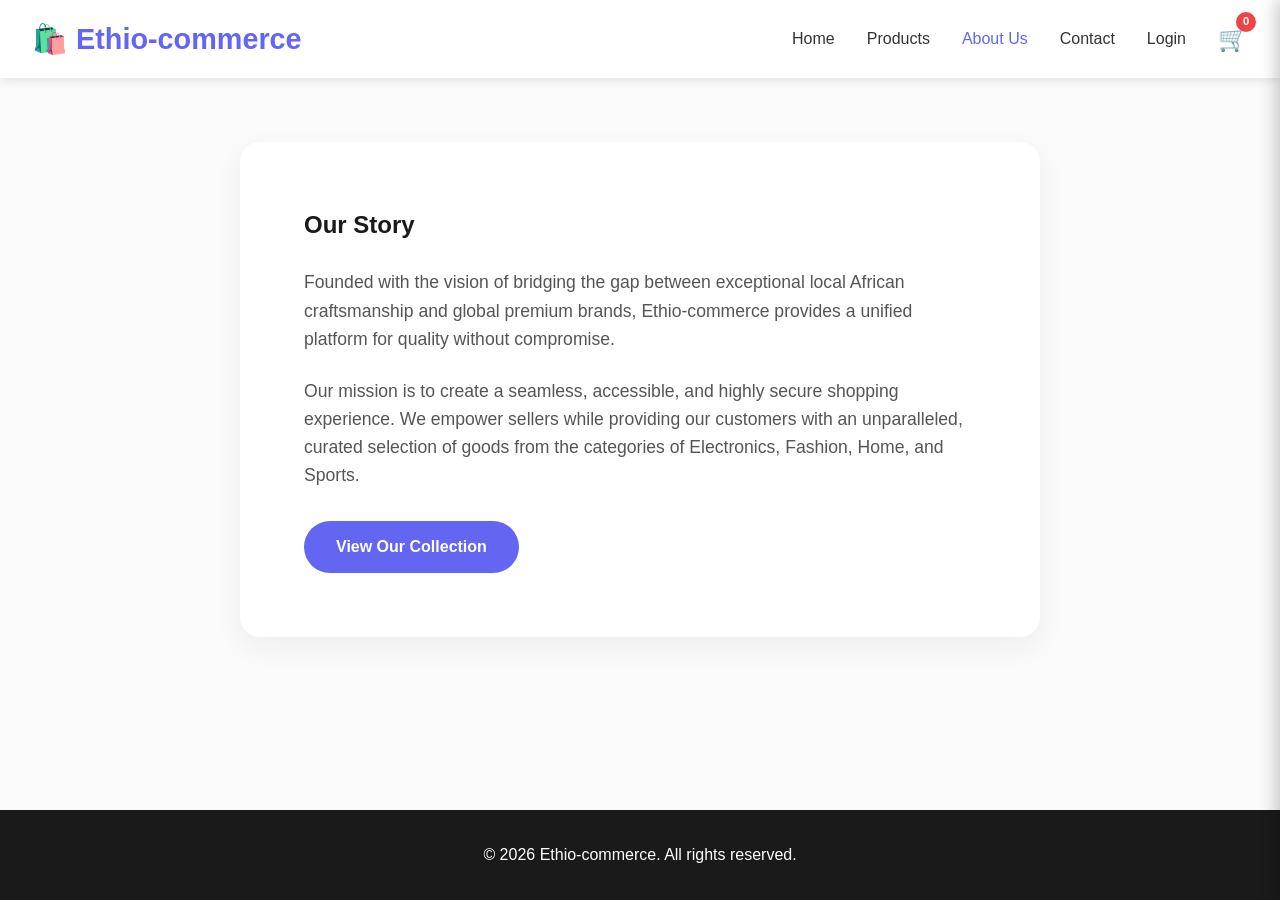
<file: about.html>
<!DOCTYPE html>
<html lang="en">
<head>
    <meta charset="UTF-8">
    <meta name="viewport" content="width=device-width, initial-scale=1.0">
    <title>About Us - Ethio-commerce</title>
    <link rel="stylesheet" href="style.css">
    <style>
        .about-content { max-width: 800px; margin: 0 auto; background: white; padding: 4rem; border-radius: 20px; box-shadow: 0 10px 30px rgba(0,0,0,0.05); }
        .about-content h2 { margin-bottom: 1.5rem; color: #1a1a1a; }
        .about-content p { margin-bottom: 1.5rem; font-size: 1.1rem; color: #555; }
    </style>
</head>
<body>
    <header>
        <nav>
            <a href="index.html" class="logo">🛍️ Ethio-commerce</a>
            <ul class="nav-links">
                <li><a href="index.html">Home</a></li>
                <li><a href="products.html">Products</a></li>
                <li><a href="about.html" class="active">About Us</a></li>
                <li><a href="contact.html">Contact</a></li>
                <li><a href="login.html" class="auth-link">Login</a></li>
                <li><div class="cart-icon" onclick="toggleCart()">🛒<span class="cart-count" id="cartCount">0</span></div></li>
            </ul>
        </nav>
    </header>

    <main>
        <div class="container">
            <div class="about-content">
                <h2>Our Story</h2>
                <p>Founded with the vision of bridging the gap between exceptional local African craftsmanship and global premium brands, Ethio-commerce provides a unified platform for quality without compromise.</p>
                <p>Our mission is to create a seamless, accessible, and highly secure shopping experience. We empower sellers while providing our customers with an unparalleled, curated selection of goods from the categories of Electronics, Fashion, Home, and Sports.</p>
                <div style="margin-top: 2rem;">
                    <a href="products.html" class="btn btn-primary">View Our Collection</a>
                </div>
            </div>
        </div>
    </main>

    <div class="cart-sidebar" id="cartSidebar">
        <div class="cart-header"><h2>Shopping Cart</h2><button class="close-cart" onclick="toggleCart()">✕</button></div>
        <div class="cart-items" id="cartItems"></div>
        <div class="cart-footer" id="cartFooter"><div class="cart-total"><span>Total:</span><span id="cartTotal">$0.00</span></div><button class="btn btn-primary" style="width: 100%;" onclick="checkoutCart()">Checkout</button></div>
    </div>

    <footer><p>&copy; 2026 Ethio-commerce. All rights reserved.</p></footer>
    <script src="product.js"></script>
    <script src="cart.js"></script>
</body>
</html>
</file>
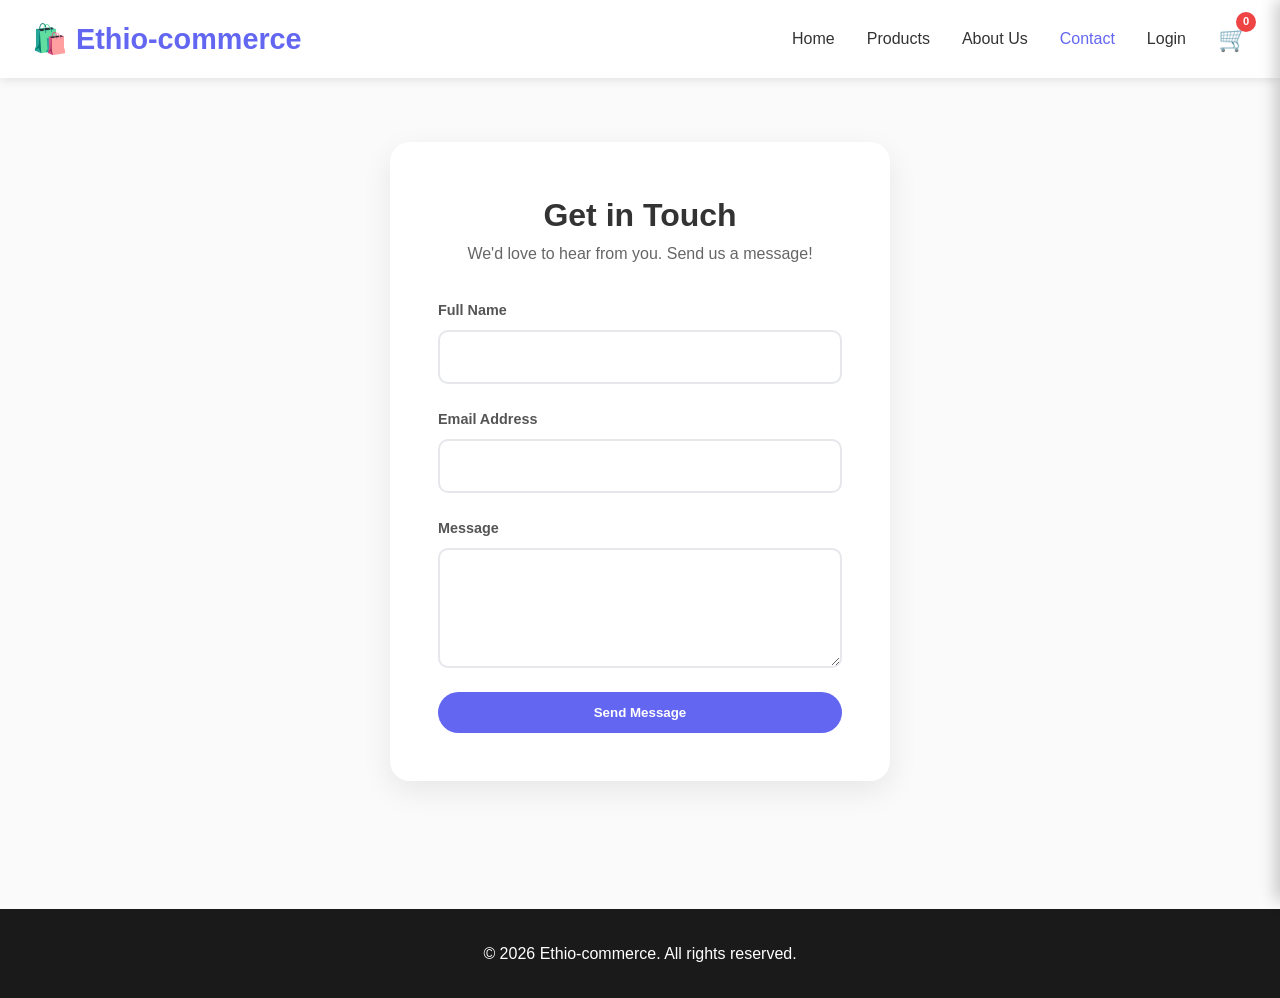
<file: contact.html>
<!DOCTYPE html>
<html lang="en">
<head>
    <meta charset="UTF-8">
    <meta name="viewport" content="width=device-width, initial-scale=1.0">
    <title>Contact - Ethio-commerce</title>
    <link rel="stylesheet" href="style.css">
</head>
<body>
    <header>
        <nav>
            <a href="index.html" class="logo">🛍️ Ethio-commerce</a>
            <ul class="nav-links">
                <li><a href="index.html">Home</a></li>
                <li><a href="products.html">Products</a></li>
                <li><a href="about.html">About Us</a></li>
                <li><a href="contact.html" class="active">Contact</a></li>
                <li><a href="login.html" class="auth-link">Login</a></li>
                <li><div class="cart-icon" onclick="toggleCart()">🛒<span class="cart-count" id="cartCount">0</span></div></li>
            </ul>
        </nav>
    </header>

    <main>
        <div class="container">
            <div class="form-wrapper">
                <div style="text-align: center; margin-bottom: 2rem;">
                    <h2 style="font-size: 2rem;">Get in Touch</h2>
                    <p style="color: #666;">We'd love to hear from you. Send us a message!</p>
                </div>
                <form onsubmit="event.preventDefault(); alert('Message sent successfully!');">
                    <div class="form-group"><label>Full Name</label><input type="text" pattern="[A-Za-z\s]+" title="Only letters and spaces are allowed" required></div>
                    <div class="form-group"><label>Email Address</label><input type="email" required></div>
                    <div class="form-group"><label>Message</label><textarea required style="min-height: 120px;"></textarea></div>
                    <button type="submit" class="btn btn-primary" style="width: 100%;">Send Message</button>
                </form>
            </div>
        </div>
    </main>

    <div class="cart-sidebar" id="cartSidebar">
        <div class="cart-header"><h2>Shopping Cart</h2><button class="close-cart" onclick="toggleCart()">✕</button></div>
        <div class="cart-items" id="cartItems"></div>
        <div class="cart-footer" id="cartFooter"><div class="cart-total"><span>Total:</span><span id="cartTotal">$0.00</span></div><button class="btn btn-primary" style="width: 100%;" onclick="checkoutCart()">Checkout</button></div>
    </div>

    <footer><p>&copy; 2026 Ethio-commerce. All rights reserved.</p></footer>
    <script src="product.js"></script>
    <script src="cart.js"></script>
     <!--Start of Tawk.to Script-->
<script type="text/javascript">
var Tawk_API=Tawk_API||{}, Tawk_LoadStart=new Date();
(function(){
var s1=document.createElement("script"),s0=document.getElementsByTagName("script")[0];
s1.async=true;
s1.src='https://embed.tawk.to/6a089944bbc7df1c3125d790/1joopddmb';
s1.charset='UTF-8';
s1.setAttribute('crossorigin','*');
s0.parentNode.insertBefore(s1,s0);
})();
</script>
<!--End of Tawk.to Script-->
</body>
</html>
</file>
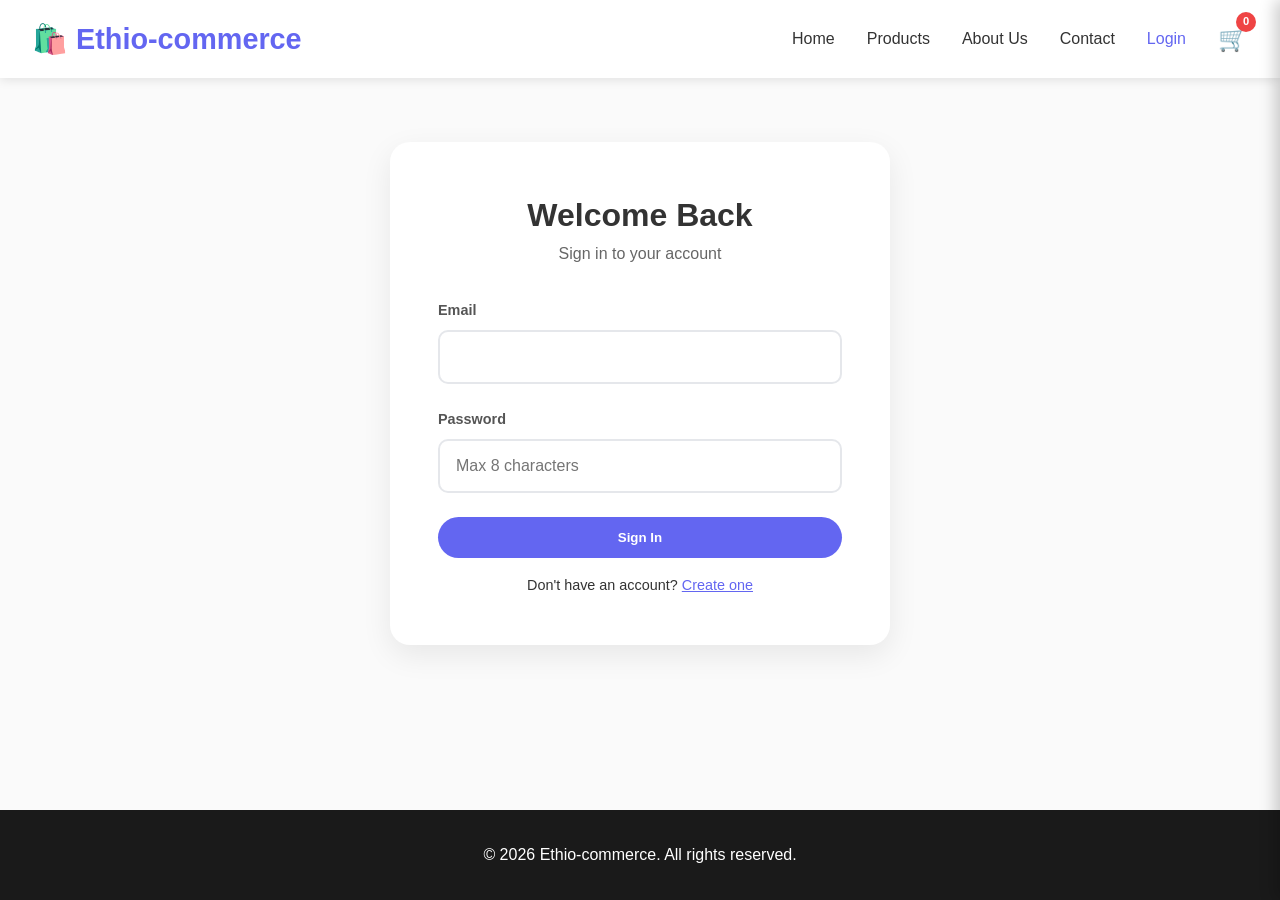
<file: login.html>
<!DOCTYPE html>
<html lang="en">
<head>
    <meta charset="UTF-8">
    <meta name="viewport" content="width=device-width, initial-scale=1.0">
    <title>Login - Ethio-commerce</title>
    <link rel="stylesheet" href="style.css">
</head>
<body>
    <header>
        <nav>
            <a href="index.html" class="logo">🛍️ Ethio-commerce</a>
            <ul class="nav-links">
                <li><a href="index.html">Home</a></li>
                <li><a href="products.html">Products</a></li>
                <li><a href="about.html">About Us</a></li>
                <li><a href="contact.html">Contact</a></li>
                <li><a href="login.html" class="auth-link active">Login</a></li>
                <li><div class="cart-icon" onclick="toggleCart()">🛒<span class="cart-count" id="cartCount">0</span></div></li>
            </ul>
        </nav>
    </header>

    <main>
        <div class="container">
            <div class="form-wrapper">
                <div style="text-align: center; margin-bottom: 2rem;">
                    <h2 style="font-size: 2rem;">Welcome Back</h2>
                    <p style="color: #666;">Sign in to your account</p>
                </div>
                <form onsubmit="event.preventDefault(); localStorage.setItem('isLoggedIn', 'true'); window.location.href='products.html';">
                    <div class="form-group"><label>Email</label><input type="email" required></div>
                    <div class="form-group"><label>Password</label><input type="password" maxlength="8" placeholder="Max 8 characters" required></div>
                    <button type="submit" class="btn btn-primary" style="width: 100%;">Sign In</button>
                    <p style="text-align: center; margin-top: 1rem; font-size: 0.9rem;">Don't have an account? <a href="#" style="color: #6366f1;">Create one</a></p>
                </form>
            </div>
        </div>
    </main>

    <div class="cart-sidebar" id="cartSidebar">
        <div class="cart-header"><h2>Shopping Cart</h2><button class="close-cart" onclick="toggleCart()">✕</button></div>
        <div class="cart-items" id="cartItems"></div>
        <div class="cart-footer" id="cartFooter"><div class="cart-total"><span>Total:</span><span id="cartTotal">$0.00</span></div><button class="btn btn-primary" style="width: 100%;" onclick="checkoutCart()">Checkout</button></div>
    </div>

    <footer><p>&copy; 2026 Ethio-commerce. All rights reserved.</p></footer>
    <script src="product.js"></script>
    <script src="cart.js"></script>
</body>
</html>
</file>
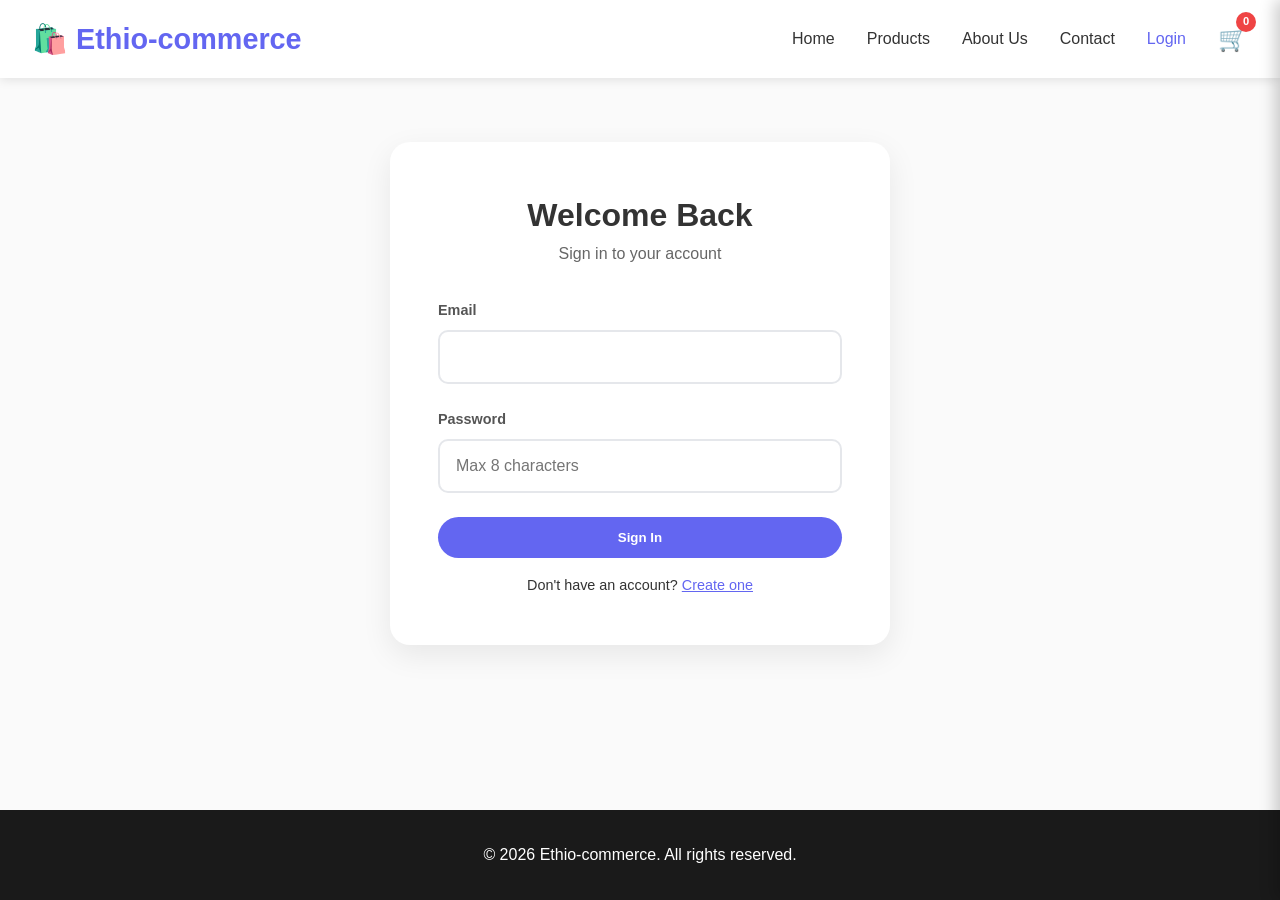
<file: products.html>
<!DOCTYPE html>
<html lang="en">
<head>
    <meta charset="UTF-8">
    <meta name="viewport" content="width=device-width, initial-scale=1.0">
    <title>Products - Ethio-commerce</title>
    <link rel="stylesheet" href="style.css">
    <script>
        // Restrict access unless properly logged in
        if (localStorage.getItem('isLoggedIn') !== 'true') {
            alert('Please login to view our products.');
            window.location.href = 'login.html';
        }
    </script>
</head>
<body>
    <header>
        <nav>
            <a href="index.html" class="logo">🛍️ Ethio-commerce</a>
            <ul class="nav-links">
                <li><a href="index.html">Home</a></li>
                <li><a href="products.html" class="active">Products</a></li>
                <li><a href="about.html">About Us</a></li>
                <li><a href="contact.html">Contact</a></li>
                <li><a href="login.html" class="auth-link">Login</a></li>
                <li>
                    <div class="cart-icon" onclick="toggleCart()">
                        🛒<span class="cart-count" id="cartCount">0</span>
                    </div>
                </li>
            </ul>
        </nav>
    </header>

    <main>
        <div class="container">
            <h2 class="section-title">All Products</h2>
            <p class="section-subtitle">Browse our massive collection of premium items</p>

            <div class="categories">
                <button class="category-btn active" onclick="filterData('all', this)">All</button>
                <button class="category-btn" onclick="filterData('electronics', this)">Electronics</button>
                <button class="category-btn" onclick="filterData('fashion', this)">Fashion</button>
                <button class="category-btn" onclick="filterData('home', this)">Home & Living</button>
                <button class="category-btn" onclick="filterData('sports', this)">Sports</button>
            </div>

            <div class="products-grid" id="fullProductGrid"></div>
        </div>
    </main>

    <div class="cart-sidebar" id="cartSidebar">
        <div class="cart-header">
            <h2>Shopping Cart</h2>
            <button class="close-cart" onclick="toggleCart()">✕</button>
        </div>
        <div class="cart-items" id="cartItems"></div>
        <div class="cart-footer" id="cartFooter">
            <div class="cart-total"><span>Total:</span><span id="cartTotal">$0.00</span></div>
            <button class="btn btn-primary" style="width: 100%;" onclick="checkoutCart()">Checkout</button>
        </div>
    </div>

    <footer>
        <p>&copy; 2026 Ethio-commerce. All rights reserved.</p>
    </footer>

    <script src="product.js"></script>
    <script src="cart.js"></script>
    <script>
        document.addEventListener('DOMContentLoaded', () => {
            renderProductGrid('fullProductGrid', 'all');
        });

        function filterData(category, btn) {
            document.querySelectorAll('.category-btn').forEach(b => b.classList.remove('active'));
            btn.classList.add('active');
            renderProductGrid('fullProductGrid', category);
        }
    </script>
</body>
</html>
</file>
<file: style.css>
* { margin: 0; padding: 0; box-sizing: border-box; }
body { font-family: 'Segoe UI', Tahoma, Geneva, Verdana, sans-serif; line-height: 1.6; color: #333; background-color: #fafafa; display: flex; flex-direction: column; min-height: 100vh; }

header { background: white; box-shadow: 0 2px 10px rgba(0,0,0,0.1); position: sticky; top: 0; z-index: 100; }
nav { display: flex; justify-content: space-between; align-items: center; max-width: 1400px; margin: 0 auto; padding: 1rem 2rem; }
.logo { font-size: 1.8rem; font-weight: bold; color: #6366f1; text-decoration: none; }
.nav-links { display: flex; list-style: none; gap: 2rem; align-items: center; }
.nav-links a { color: #333; text-decoration: none; transition: color 0.3s; font-weight: 500; }
.nav-links a:hover, .nav-links a.active { color: #6366f1; }

.cart-icon { position: relative; cursor: pointer; font-size: 1.5rem; }
.cart-count { position: absolute; top: -8px; right: -8px; background: #ef4444; color: white; border-radius: 50%; width: 20px; height: 20px; display: flex; align-items: center; justify-content: center; font-size: 0.7rem; font-weight: bold; }

.btn { display: inline-block; padding: 0.8rem 2rem; background: white; color: #6366f1; text-decoration: none; border-radius: 50px; font-weight: bold; transition: transform 0.3s, box-shadow 0.3s; border: none; cursor: pointer; text-align: center; }
.btn:hover { transform: translateY(-2px); box-shadow: 0 5px 20px rgba(0,0,0,0.2); }
.btn-primary { background: #6366f1; color: white; }
.btn-primary:hover { background: #4f46e5; }

main { flex: 1; }
.container { max-width: 1400px; margin: 0 auto; padding: 4rem 2rem; }
.section-title { text-align: center; font-size: 2.5rem; margin-bottom: 1rem; color: #1a1a1a; }
.section-subtitle { text-align: center; color: #666; margin-bottom: 3rem; }

/* Grid & Cards */
.products-grid { display: grid; grid-template-columns: repeat(auto-fill, minmax(280px, 1fr)); gap: 2rem; }
.product-card { background: white; border-radius: 15px; overflow: hidden; box-shadow: 0 5px 15px rgba(0,0,0,0.05); transition: transform 0.3s, box-shadow 0.3s; display: flex; flex-direction: column;}
.product-card:hover { transform: translateY(-5px); box-shadow: 0 10px 25px rgba(0,0,0,0.15); }
.product-image { width: 100%; height: 250px; object-fit: cover; display: block; }
.product-content { padding: 1.5rem; display: flex; flex-direction: column; flex: 1; }
.product-category { color: #6366f1; font-size: 0.85rem; font-weight: bold; text-transform: uppercase; margin-bottom: 0.5rem; }
.product-title { font-size: 1.2rem; margin-bottom: 0.5rem; color: #1a1a1a; }
.product-desc { color: #666; font-size: 0.9rem; margin-bottom: 1rem; flex: 1; }
.product-footer { display: flex; justify-content: space-between; align-items: center; margin-top: auto; }
.product-price { font-size: 1.5rem; color: #1a1a1a; font-weight: bold; }
.add-to-cart { padding: 0.6rem 1.2rem; background: #6366f1; color: white; border: none; border-radius: 50px; cursor: pointer; font-weight: bold; transition: all 0.3s; }
.add-to-cart:hover { background: #4f46e5; transform: scale(1.05); }

/* Categories */
.categories { display: flex; gap: 1rem; margin-bottom: 3rem; flex-wrap: wrap; justify-content: center; }
.category-btn { padding: 0.7rem 1.5rem; background: white; border: 2px solid #6366f1; color: #6366f1; border-radius: 50px; cursor: pointer; font-weight: bold; transition: all 0.3s; }
.category-btn:hover, .category-btn.active { background: #6366f1; color: white; }

/* Cart Sidebar */
.cart-sidebar { position: fixed; right: -400px; top: 0; width: 400px; height: 100vh; background: white; box-shadow: -5px 0 15px rgba(0,0,0,0.2); transition: right 0.3s; z-index: 1000; display: flex; flex-direction: column; }
.cart-sidebar.open { right: 0; }
.cart-header { padding: 2rem; background: #6366f1; color: white; display: flex; justify-content: space-between; align-items: center; }
.close-cart { background: none; border: none; color: white; font-size: 1.5rem; cursor: pointer; }
.cart-items { flex: 1; overflow-y: auto; padding: 1rem; }
.cart-item { display: flex; gap: 1rem; padding: 1rem; border-bottom: 1px solid #eee; }
.cart-item-image { width: 80px; height: 80px; object-fit: cover; border-radius: 10px; }
.cart-item-details { flex: 1; }
.cart-item-title { font-weight: bold; margin-bottom: 0.5rem; }
.cart-item-price { color: #6366f1; font-weight: bold; }
.cart-item-quantity { display: flex; align-items: center; gap: 0.5rem; margin-top: 0.5rem; }
.qty-btn { background: #f3f4f6; border: none; width: 25px; height: 25px; border-radius: 50%; cursor: pointer; font-weight: bold; }
.remove-item { color: #ef4444; cursor: pointer; font-size: 0.9rem; margin-left: auto; }
.cart-footer { padding: 2rem; border-top: 2px solid #eee; }
.cart-total { display: flex; justify-content: space-between; font-size: 1.5rem; font-weight: bold; margin-bottom: 1rem; }

/* Forms & specific pages */
.form-wrapper { max-width: 500px; margin: 0 auto; background: white; padding: 3rem; border-radius: 20px; box-shadow: 0 10px 30px rgba(0,0,0,0.08); }
.form-group { margin-bottom: 1.5rem; display: flex; flex-direction: column; }
.form-group label { font-size: 0.9rem; font-weight: 600; color: #555; margin-bottom: 0.5rem; }
.form-group input, .form-group textarea { padding: 1rem; border: 2px solid #e5e7eb; border-radius: 10px; font-size: 1rem; outline: none; }
.form-group input:focus, .form-group textarea:focus { border-color: #6366f1; }
.hero { background: linear-gradient(135deg, #667eea 0%, #764ba2 100%); color: white; text-align: center; padding: 6rem 2rem; border-radius: 0 0 30px 30px; }
footer { background: #1a1a1a; color: white; text-align: center; padding: 2rem; margin-top: 4rem; }

@media (max-width: 768px) {
    .nav-links { display: none; }
    .cart-sidebar { width: 100%; right: -100%; }
}
</file>
